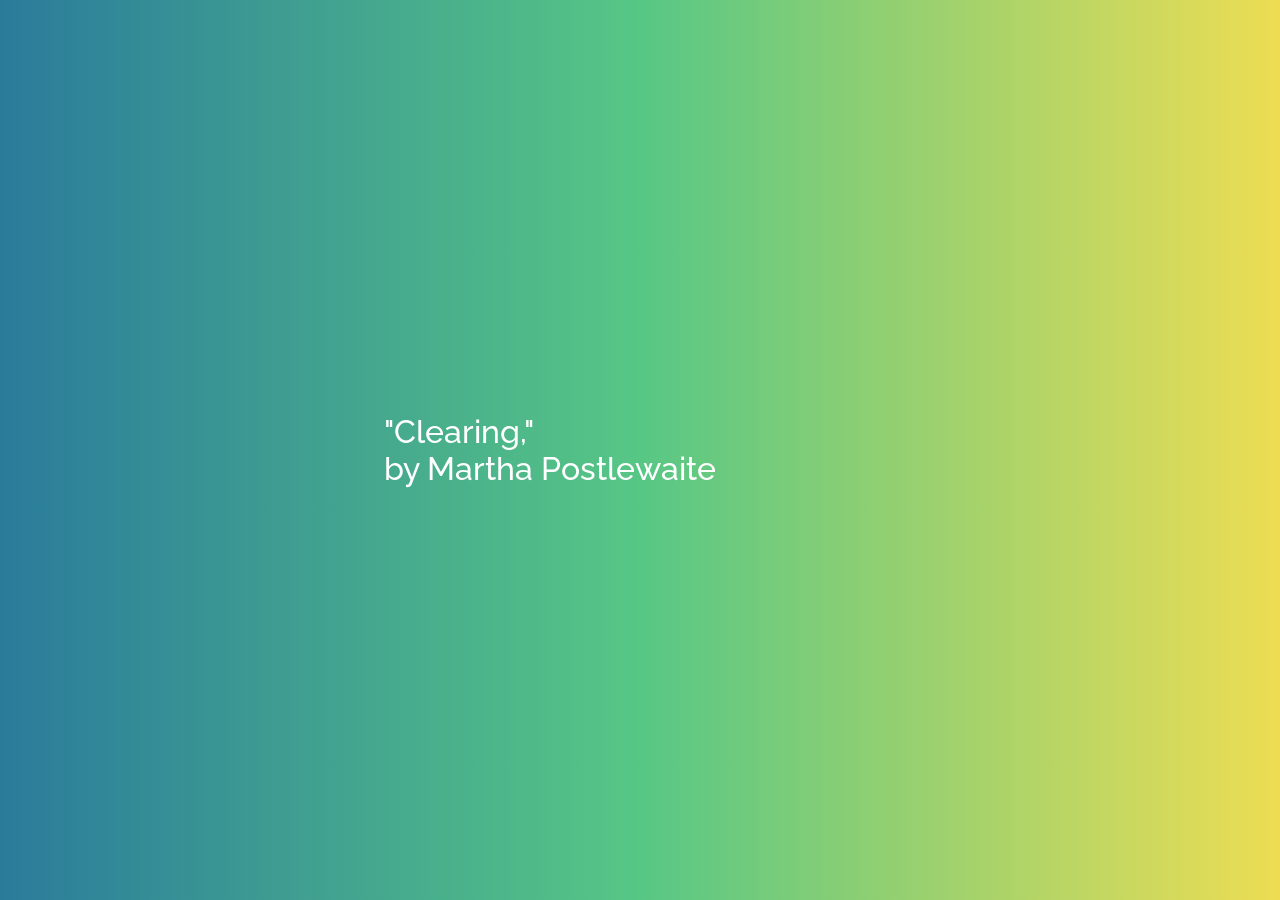
<file: extras/poem/index.html>
<!DOCTYPE html>
<html>
  <head>
    <meta charset="UTF-8">
    <meta name="viewport" content="width=device-width, initial-scale=1.0">
    <title>Mint O'Neill - Poem Extra Credit</title>
    <link rel="stylesheet" href="css/reset.css">
    <link rel="stylesheet" href="css/style.css">
    <link rel="preconnect" href="https://fonts.googleapis.com">
    <link rel="preconnect" href="https://fonts.gstatic.com" crossorigin>
    <link href="https://fonts.googleapis.com/css2?family=Raleway:ital,wght@0,100..900;1,100..900&display=swap" rel="stylesheet">
  </head>
  <body>
    <div class="container">
      <section class="panel one">
        <p>"Clearing,"</p>
        <p>by Martha Postlewaite</p>
      </section>
      <section class="panel two">
        <p>Do not try to save</p>
        <p>the whole world</p>
        <p>or do anything grandiose.</p>
      </section>
      <section class="panel three">
        <p>Instead, create</p>
        <p>a clearing</p>
        <p>in the dense forest</p>
        <p>of your life</p>
        <p>and wait there</p>
      </section>
      <section class="panel four">
        <p>Patiently, until the song</p>
        <p>that is your life</p>
        <p>falls into your own cupped hands</p>
        <p>and you recognize it and greet it.</p>
      </section>
      <section class="panel five">
        <p>Only then will you know</p>
        <p>how to give yourself</p>
        <p>to this world</p>
        <p>so worthy of rescue.</p>
      </section>
    </div>
    
  </body>

</html>
</file>
<file: extras/poem/css/style.css>
.container {  
  overflow: scroll;
  height: 100vh;
  scroll-snap-points-y: repeat(100vh);
  scroll-snap-type: y mandatory;

	-webkit-overflow-scrolling: touch;
}

.panel {
  height: 100vh;
  width: 100%;
  scroll-snap-align: start;
  position: relative;
}

.panel {
  font-family: "Raleway", sans-serif;
  font-size: 2rem;
  font-weight: 500;
  color: white;
  padding: 30vh 30%;

  display: flex;
  flex-direction: column;
  justify-content: center;
  position: relative;

  scroll-snap-align: start;
}

.one {
  background: linear-gradient(90deg,rgba(42, 123, 155, 1) 0%, rgba(87, 199, 133, 1) 50%, rgba(237, 221, 83, 1) 100%);
}

.two {
  background: linear-gradient(140deg,rgba(34, 47, 195, 1) 0%, rgba(230, 9, 237, 1) 99%);
}

.three {
  background: linear-gradient(352deg,rgba(34, 47, 195, 1) 0%, rgba(9, 237, 66, 1) 99%);
}

.four {
  background: linear-gradient(289deg,rgba(58, 180, 117, 1) 0%, rgb(2, 75, 7) 51%);
}

.five {
  background: linear-gradient(237deg,rgba(34, 47, 195, 1) 0%, rgba(49, 3, 51, 1) 99%);
}
</file>
